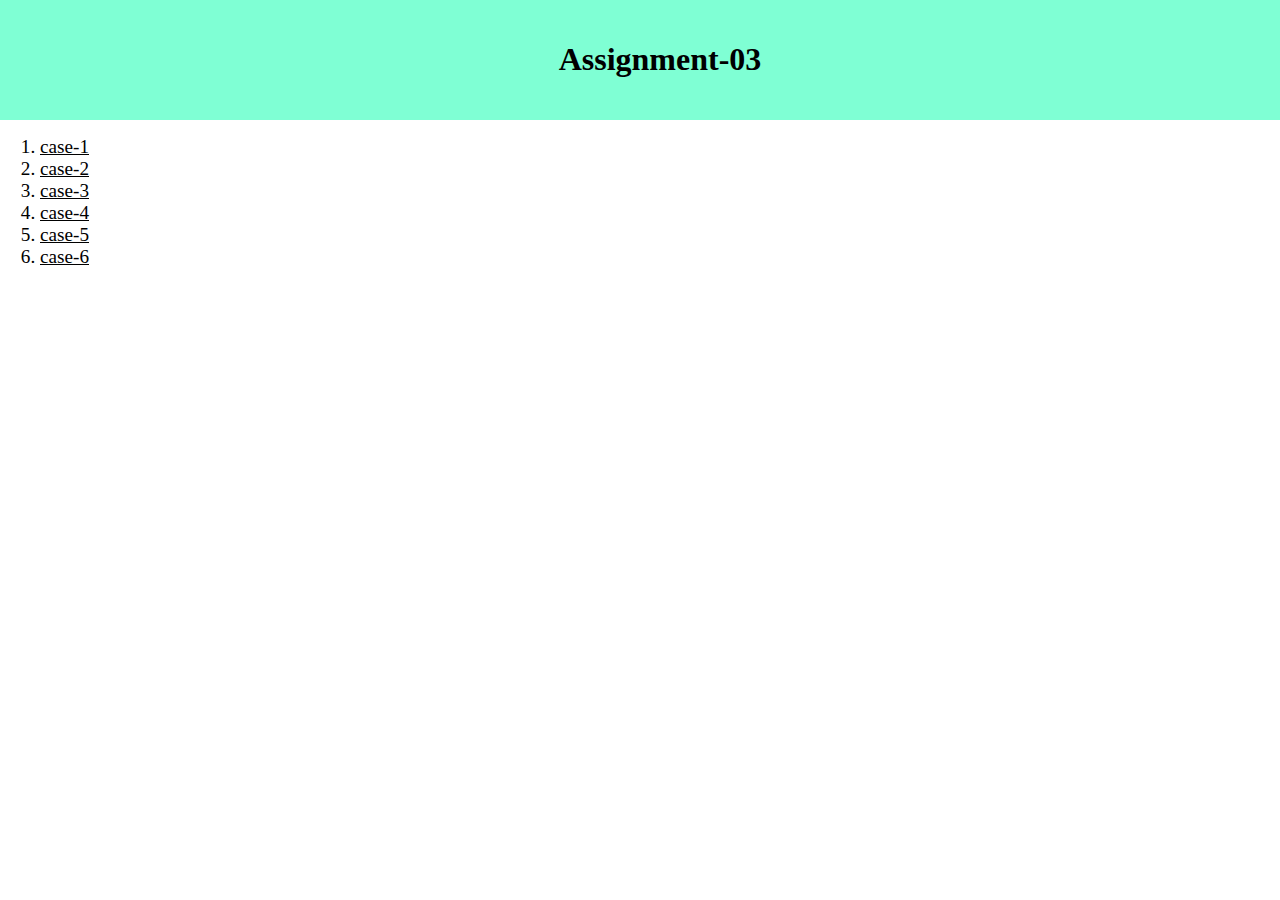
<file: index.html>
<!DOCTYPE html>
<html lang="en">
<head>
    <meta charset="UTF-8">
    <meta name="viewport" content="width=device-width, initial-scale=1.0">
    <title>Assignment 03</title>
    <link rel="stylesheet" href="/css/index.css">
</head>
<body>
    <header>
        <h1>Assignment-03</h1>
    </header>

    <div>
        <ol>
            <li><a href="/cases/case-1.html" target="_blank">case-1</a></li>
            <li><a href="/cases/case-2.html" target="_blank">case-2</a></li>
            <li><a href="/cases/case-3.html" target="_blank">case-3</a></li>
            <li><a href="/cases/case-4.html" target="_blank">case-4</a></li>
            <li><a href="/cases/case-5.html" target="_blank">case-5</a></li>
            <li><a href="/cases/case-6.html" target="_blank">case-6</a></li>
        </ol>
    </div>
</body>
</html>
</file>
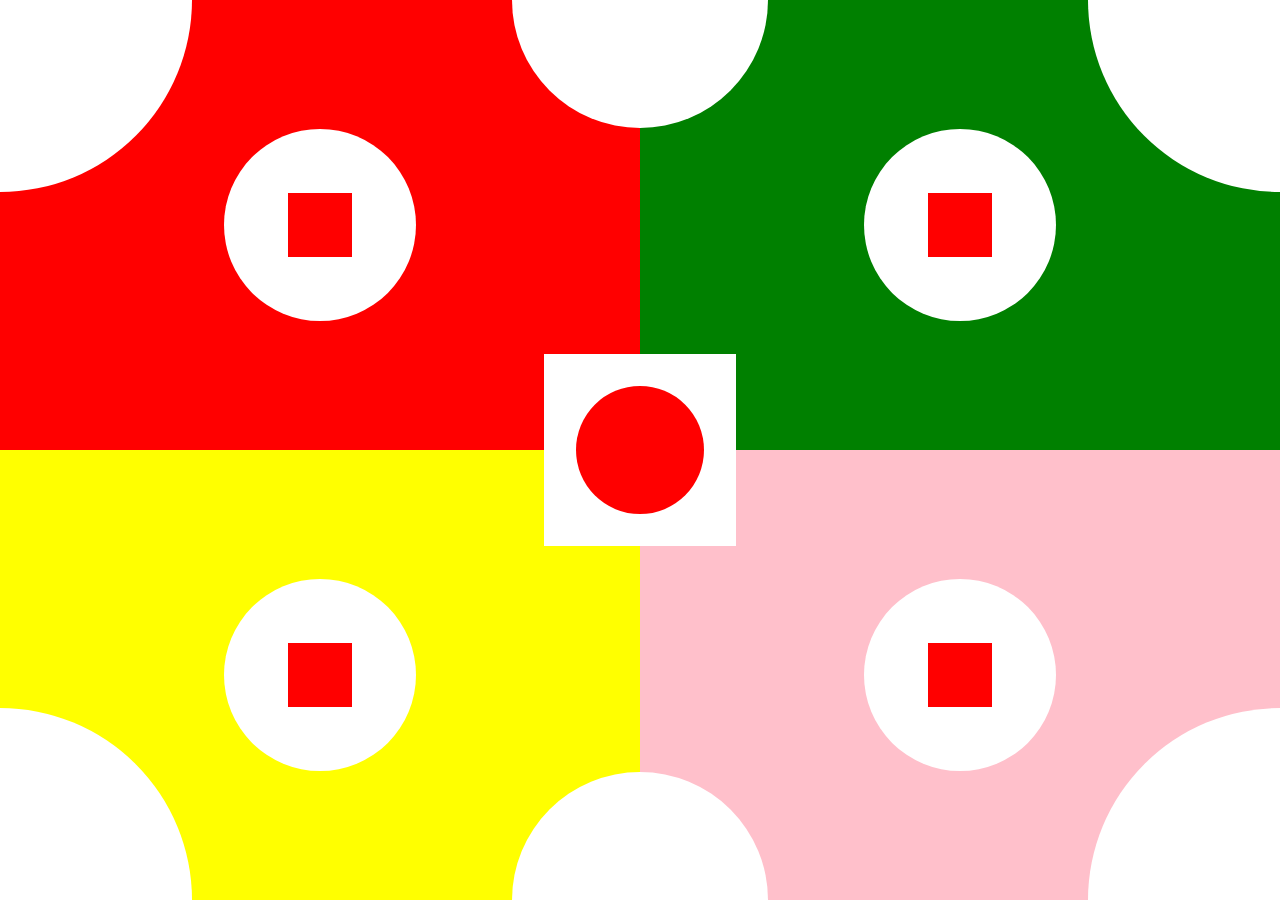
<file: cases/case-1.html>
<!DOCTYPE html>
<html lang="en">
<head>
    <meta charset="UTF-8">
    <meta name="viewport" content="width=device-width, initial-scale=1.0">
    <title>case 01</title>
    <link rel="stylesheet" href="/css/case-1.css">
</head>
<body>
    <div class="container">
        <div class="box1">
            <div class="c1"></div>
            <div class="cc1"></div>
            <div id="circle1">
                <div id="box1"></div>
            </div>
        </div>
        <div class="box2">
            <div class="c2"></div>
            <div class="cc2"></div>
            <div id="circle2">
                <div id="box2"></div>
            </div>
        </div>
        <div class="box3">
            <div class="c3"></div>
            <div class="cc3"></div>
            <div id="circle3">
                <div id="box3"></div>
            </div>
        </div>
        <div class="box4">
            <div class="c4"></div>
            <div class="cc4"></div>
            <div id="circle4">
                <div id="box4"></div>
            </div>
        </div>
        <div id="box">
            <div id="circle"></div>
        </div>
        
    </div>
</body>
</html>
</file>
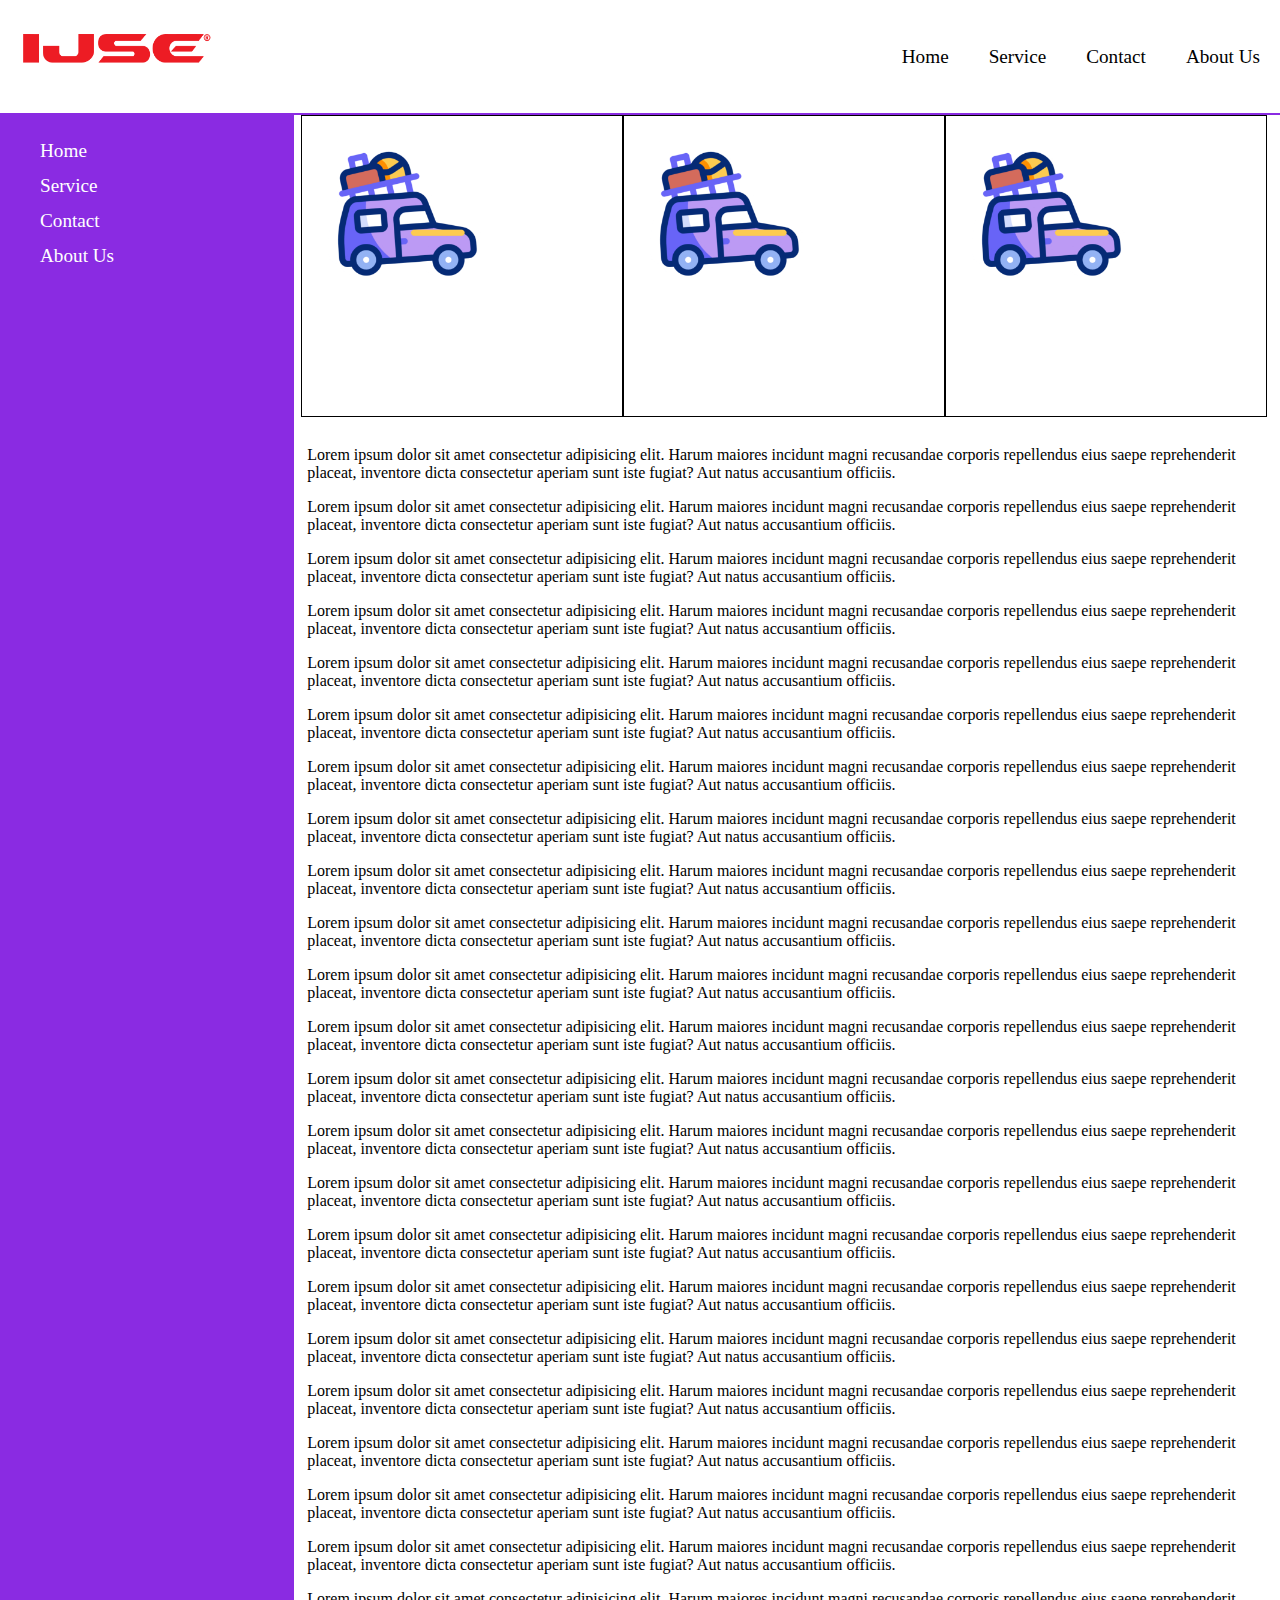
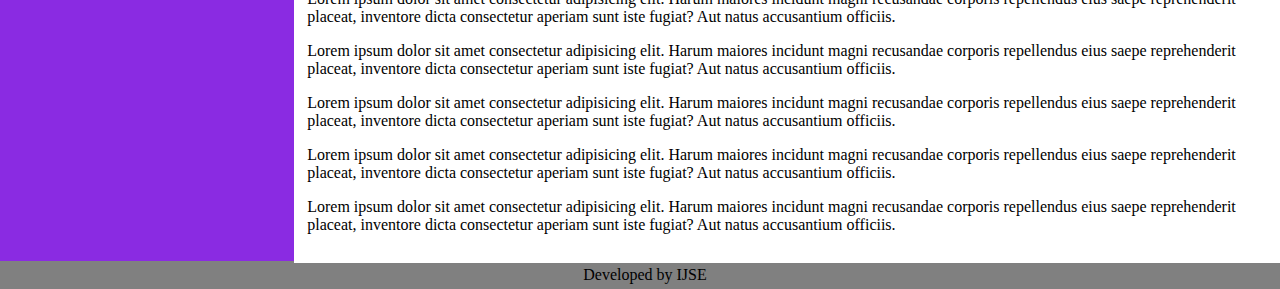
<file: cases/case-2.html>
<!DOCTYPE html>
<html lang="en">
<head>
    <meta charset="UTF-8">
    <meta name="viewport" content="width=device-width, initial-scale=1.0">
    <title>case-2</title>
    <link rel="stylesheet" href="/css/case-2.css">
</head>
<body>
    <header>
        <div>
            <img src="/assests/icons/ijse.png" alt="">
        </div>
        <div>
            <nav>
                <ul>
                    <li class="list"><a href="#">Home</a></li>
                    <li class="list"><a href="#">Service</a></li>
                    <li class="list"><a href="#">Contact</a></li>
                    <li class="list"><a href="#">About Us</a></li>
                </ul>
            </nav>
        </div>
    </header>
    <main>
        <section>
            <div class="main-box">
                <div>
                    <ul id="side-list">
                        <li>Home</li>
                        <li>Service</li>
                        <li>Contact</li>
                        <li>About Us</li>
                    </ul>
                </div>
                <div class="white-box">
                    <div class="container">
                        <div id="box">
                            <img src="/assests/image/car.gif" alt="funy car GIF png">
                        </div>
                        <div id="box">
                            <img src="/assests/image/car.gif" alt="funy car GIF png">
                        </div>
                        <div id="box">
                            <img src="/assests/image/car.gif" alt="funy car GIF png">
                        </div>
                    </div>
                    <div class="paragraph">
                        <p>
                            Lorem ipsum dolor sit amet consectetur adipisicing elit. Harum maiores incidunt magni recusandae corporis repellendus eius saepe reprehenderit placeat, inventore dicta consectetur aperiam sunt iste fugiat? Aut natus accusantium officiis.
                        </p>
                        <p>
                            Lorem ipsum dolor sit amet consectetur adipisicing elit. Harum maiores incidunt magni recusandae corporis repellendus eius saepe reprehenderit placeat, inventore dicta consectetur aperiam sunt iste fugiat? Aut natus accusantium officiis.
                        </p>
                        <p>
                            Lorem ipsum dolor sit amet consectetur adipisicing elit. Harum maiores incidunt magni recusandae corporis repellendus eius saepe reprehenderit placeat, inventore dicta consectetur aperiam sunt iste fugiat? Aut natus accusantium officiis.
                        </p>
                        <p>
                            Lorem ipsum dolor sit amet consectetur adipisicing elit. Harum maiores incidunt magni recusandae corporis repellendus eius saepe reprehenderit placeat, inventore dicta consectetur aperiam sunt iste fugiat? Aut natus accusantium officiis.
                        </p>
                        <p>
                            Lorem ipsum dolor sit amet consectetur adipisicing elit. Harum maiores incidunt magni recusandae corporis repellendus eius saepe reprehenderit placeat, inventore dicta consectetur aperiam sunt iste fugiat? Aut natus accusantium officiis.
                        </p>
                        <p>
                            Lorem ipsum dolor sit amet consectetur adipisicing elit. Harum maiores incidunt magni recusandae corporis repellendus eius saepe reprehenderit placeat, inventore dicta consectetur aperiam sunt iste fugiat? Aut natus accusantium officiis.
                        </p>
                        <p>
                            Lorem ipsum dolor sit amet consectetur adipisicing elit. Harum maiores incidunt magni recusandae corporis repellendus eius saepe reprehenderit placeat, inventore dicta consectetur aperiam sunt iste fugiat? Aut natus accusantium officiis.
                        </p>
                        <p>
                            Lorem ipsum dolor sit amet consectetur adipisicing elit. Harum maiores incidunt magni recusandae corporis repellendus eius saepe reprehenderit placeat, inventore dicta consectetur aperiam sunt iste fugiat? Aut natus accusantium officiis.
                        </p>
                        <p>
                            Lorem ipsum dolor sit amet consectetur adipisicing elit. Harum maiores incidunt magni recusandae corporis repellendus eius saepe reprehenderit placeat, inventore dicta consectetur aperiam sunt iste fugiat? Aut natus accusantium officiis.
                        </p>
                        <p>
                            Lorem ipsum dolor sit amet consectetur adipisicing elit. Harum maiores incidunt magni recusandae corporis repellendus eius saepe reprehenderit placeat, inventore dicta consectetur aperiam sunt iste fugiat? Aut natus accusantium officiis.
                        </p>
                        <p>
                            Lorem ipsum dolor sit amet consectetur adipisicing elit. Harum maiores incidunt magni recusandae corporis repellendus eius saepe reprehenderit placeat, inventore dicta consectetur aperiam sunt iste fugiat? Aut natus accusantium officiis.
                        </p>
                        <p>
                            Lorem ipsum dolor sit amet consectetur adipisicing elit. Harum maiores incidunt magni recusandae corporis repellendus eius saepe reprehenderit placeat, inventore dicta consectetur aperiam sunt iste fugiat? Aut natus accusantium officiis.
                        </p>
                        <p>
                            Lorem ipsum dolor sit amet consectetur adipisicing elit. Harum maiores incidunt magni recusandae corporis repellendus eius saepe reprehenderit placeat, inventore dicta consectetur aperiam sunt iste fugiat? Aut natus accusantium officiis.
                        </p>
                        <p>
                            Lorem ipsum dolor sit amet consectetur adipisicing elit. Harum maiores incidunt magni recusandae corporis repellendus eius saepe reprehenderit placeat, inventore dicta consectetur aperiam sunt iste fugiat? Aut natus accusantium officiis.
                        </p>
                        <p>
                            Lorem ipsum dolor sit amet consectetur adipisicing elit. Harum maiores incidunt magni recusandae corporis repellendus eius saepe reprehenderit placeat, inventore dicta consectetur aperiam sunt iste fugiat? Aut natus accusantium officiis.
                        </p>
                        <p>
                            Lorem ipsum dolor sit amet consectetur adipisicing elit. Harum maiores incidunt magni recusandae corporis repellendus eius saepe reprehenderit placeat, inventore dicta consectetur aperiam sunt iste fugiat? Aut natus accusantium officiis.
                        </p>
                        <p>
                            Lorem ipsum dolor sit amet consectetur adipisicing elit. Harum maiores incidunt magni recusandae corporis repellendus eius saepe reprehenderit placeat, inventore dicta consectetur aperiam sunt iste fugiat? Aut natus accusantium officiis.
                        </p>
                        <p>
                            Lorem ipsum dolor sit amet consectetur adipisicing elit. Harum maiores incidunt magni recusandae corporis repellendus eius saepe reprehenderit placeat, inventore dicta consectetur aperiam sunt iste fugiat? Aut natus accusantium officiis.
                        </p>
                        <p>
                            Lorem ipsum dolor sit amet consectetur adipisicing elit. Harum maiores incidunt magni recusandae corporis repellendus eius saepe reprehenderit placeat, inventore dicta consectetur aperiam sunt iste fugiat? Aut natus accusantium officiis.
                        </p>
                        <p>
                            Lorem ipsum dolor sit amet consectetur adipisicing elit. Harum maiores incidunt magni recusandae corporis repellendus eius saepe reprehenderit placeat, inventore dicta consectetur aperiam sunt iste fugiat? Aut natus accusantium officiis.
                        </p>
                        <p>
                            Lorem ipsum dolor sit amet consectetur adipisicing elit. Harum maiores incidunt magni recusandae corporis repellendus eius saepe reprehenderit placeat, inventore dicta consectetur aperiam sunt iste fugiat? Aut natus accusantium officiis.
                        </p>
                        <p>
                            Lorem ipsum dolor sit amet consectetur adipisicing elit. Harum maiores incidunt magni recusandae corporis repellendus eius saepe reprehenderit placeat, inventore dicta consectetur aperiam sunt iste fugiat? Aut natus accusantium officiis.
                        </p>
                        <p>
                            Lorem ipsum dolor sit amet consectetur adipisicing elit. Harum maiores incidunt magni recusandae corporis repellendus eius saepe reprehenderit placeat, inventore dicta consectetur aperiam sunt iste fugiat? Aut natus accusantium officiis.
                        </p>
                        <p>
                            Lorem ipsum dolor sit amet consectetur adipisicing elit. Harum maiores incidunt magni recusandae corporis repellendus eius saepe reprehenderit placeat, inventore dicta consectetur aperiam sunt iste fugiat? Aut natus accusantium officiis.
                        </p>
                        <p>
                            Lorem ipsum dolor sit amet consectetur adipisicing elit. Harum maiores incidunt magni recusandae corporis repellendus eius saepe reprehenderit placeat, inventore dicta consectetur aperiam sunt iste fugiat? Aut natus accusantium officiis.
                        </p>
                        <p>
                            Lorem ipsum dolor sit amet consectetur adipisicing elit. Harum maiores incidunt magni recusandae corporis repellendus eius saepe reprehenderit placeat, inventore dicta consectetur aperiam sunt iste fugiat? Aut natus accusantium officiis.
                        </p>
                        <p>
                            Lorem ipsum dolor sit amet consectetur adipisicing elit. Harum maiores incidunt magni recusandae corporis repellendus eius saepe reprehenderit placeat, inventore dicta consectetur aperiam sunt iste fugiat? Aut natus accusantium officiis.
                        </p>
                    </div>
                </div>
            </div>
        </section>
    </main>
           
    <footer>
        Developed by IJSE
    </footer>
</body>
</html>
</file>
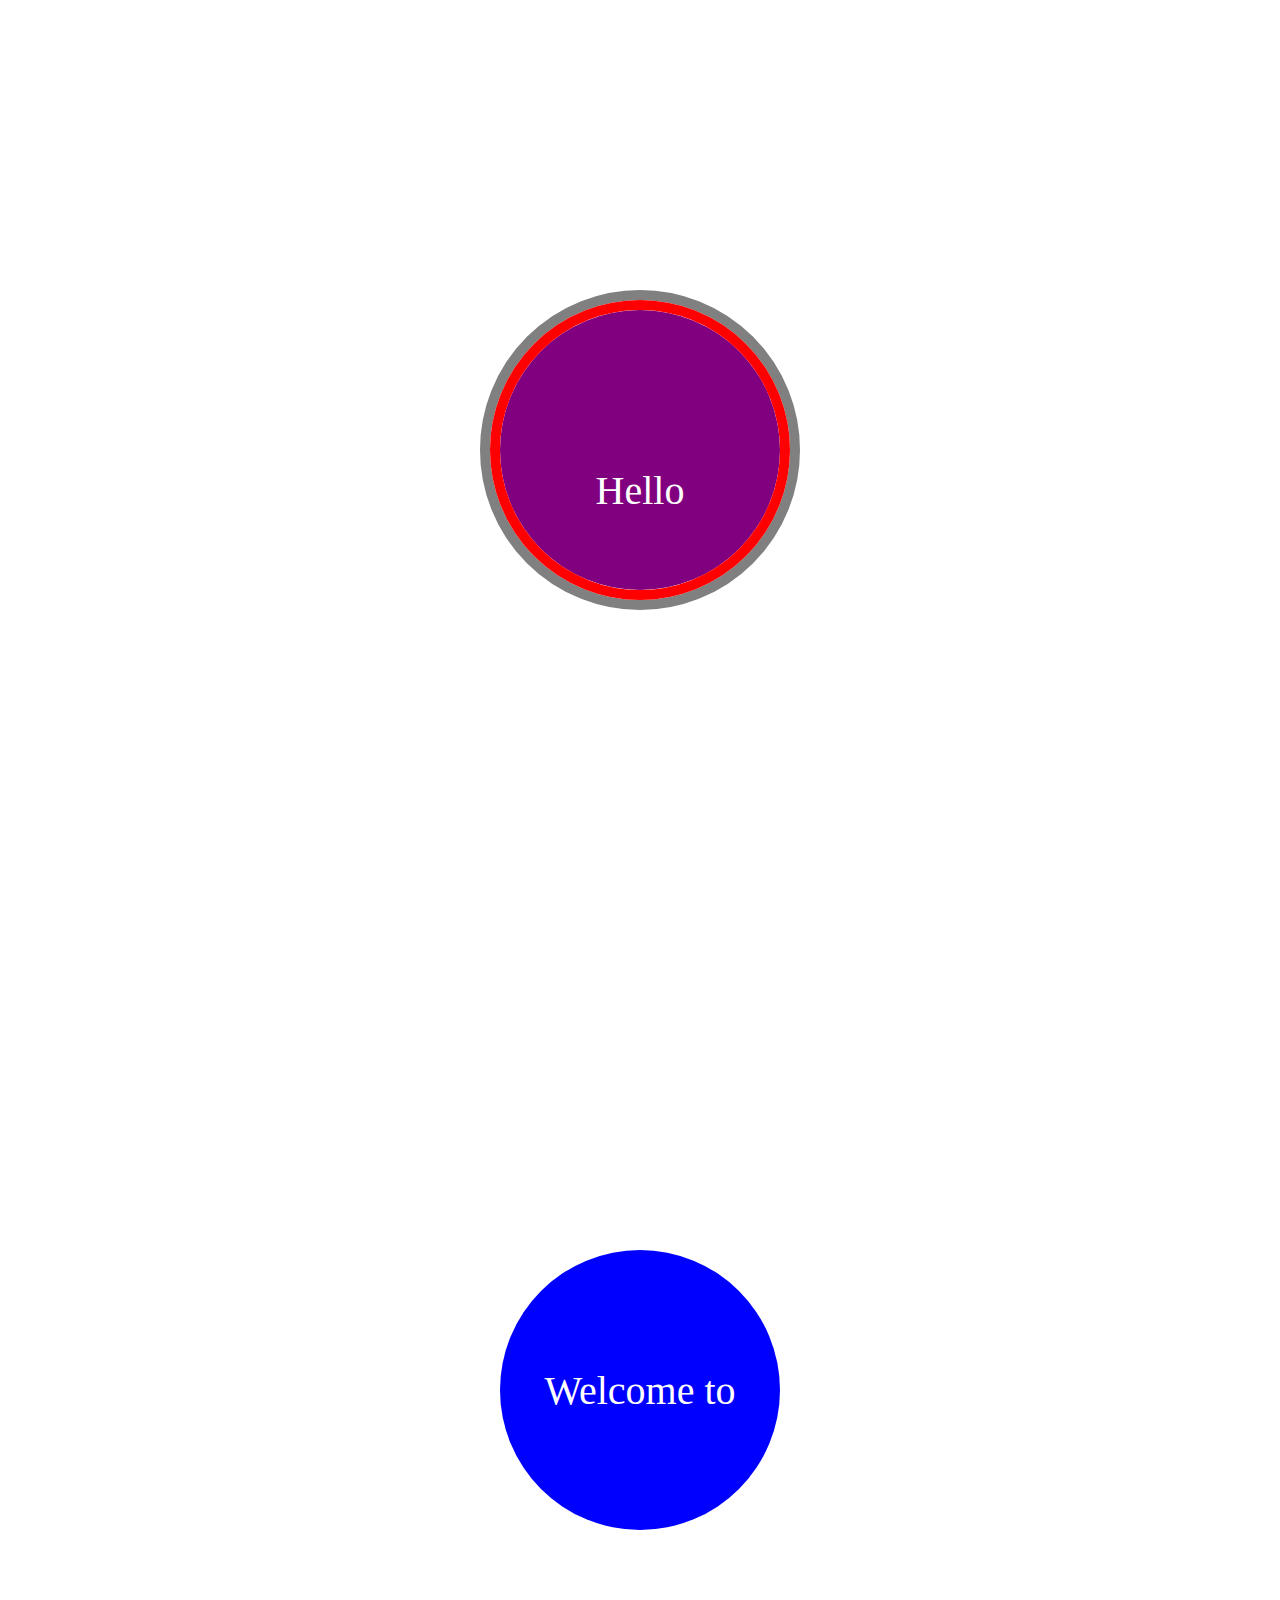
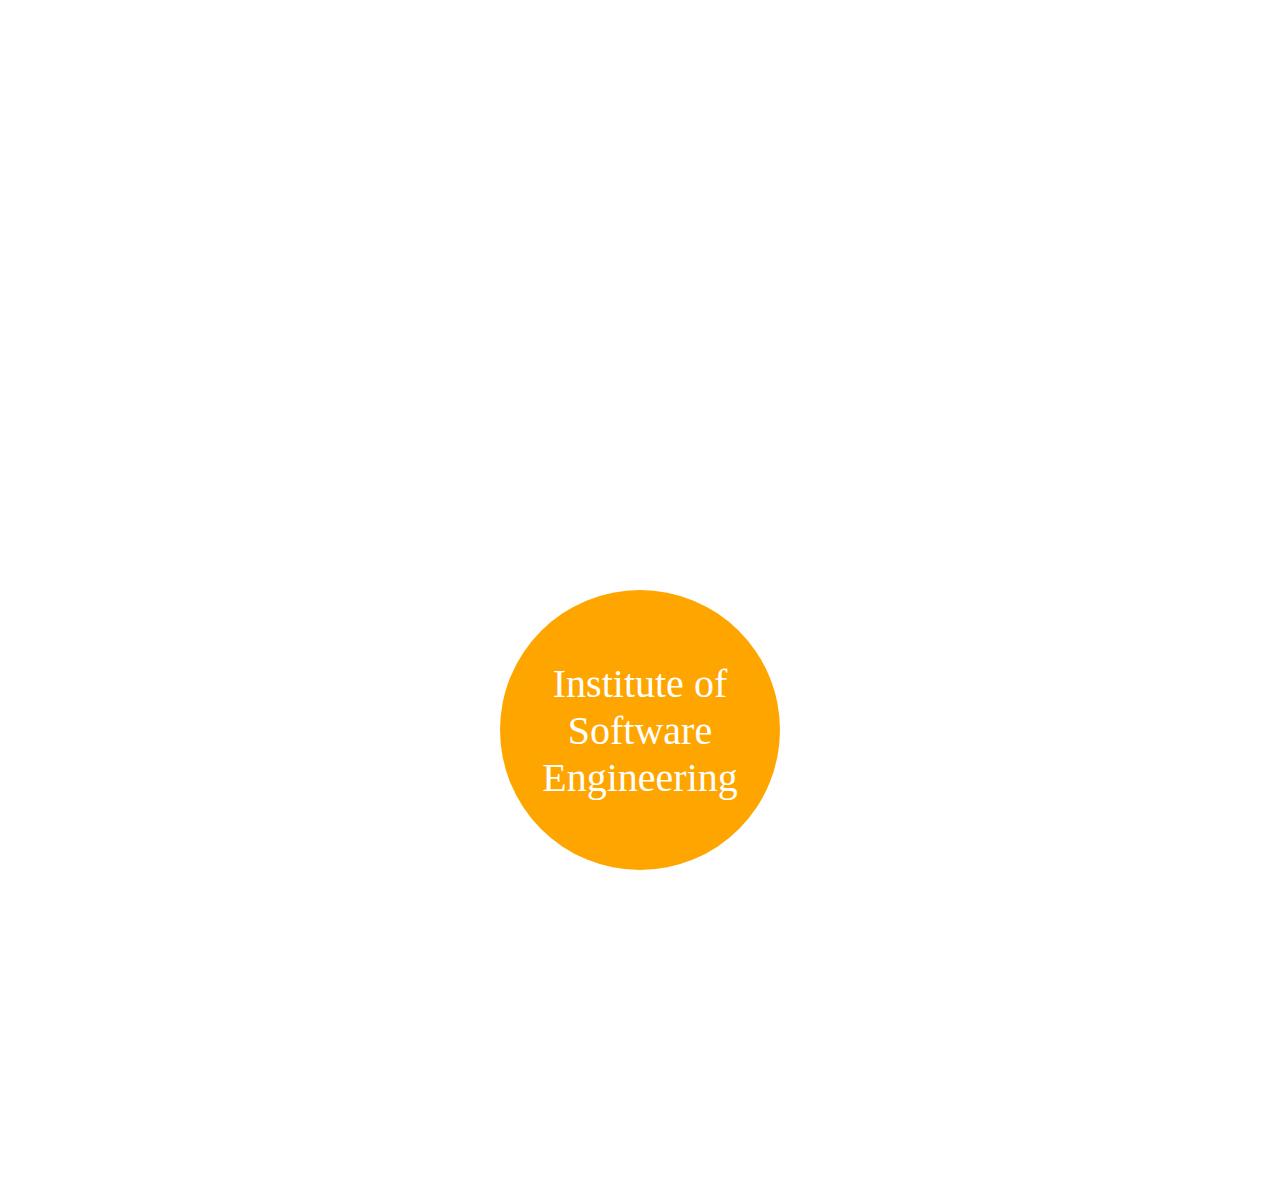
<file: cases/case-3.html>
<!DOCTYPE html>
<html lang="en">
<head>
    <meta charset="UTF-8">
    <meta name="viewport" content="width=device-width, initial-scale=1.0">
    <title>case-3</title>
    <link rel="stylesheet" href="/css/case-3.css">
</head>
<body>
    <div class="main1">
        <div id="circle-purpul">
            <p>Hello</p>
        </div>
    </div>
    <div class="main2">
        <div id="circle-blue">
            <p>Welcome to</p>
        </div>
    </div>
    <div class="main3">
        <div id="circle-orange">
            <p>Institute of Software Engineering</p>
        </div>
    </div>
    
    <div id="circle1">
        <div id="circle2"></div>
    </div>

    
</body>
</html>
</file>
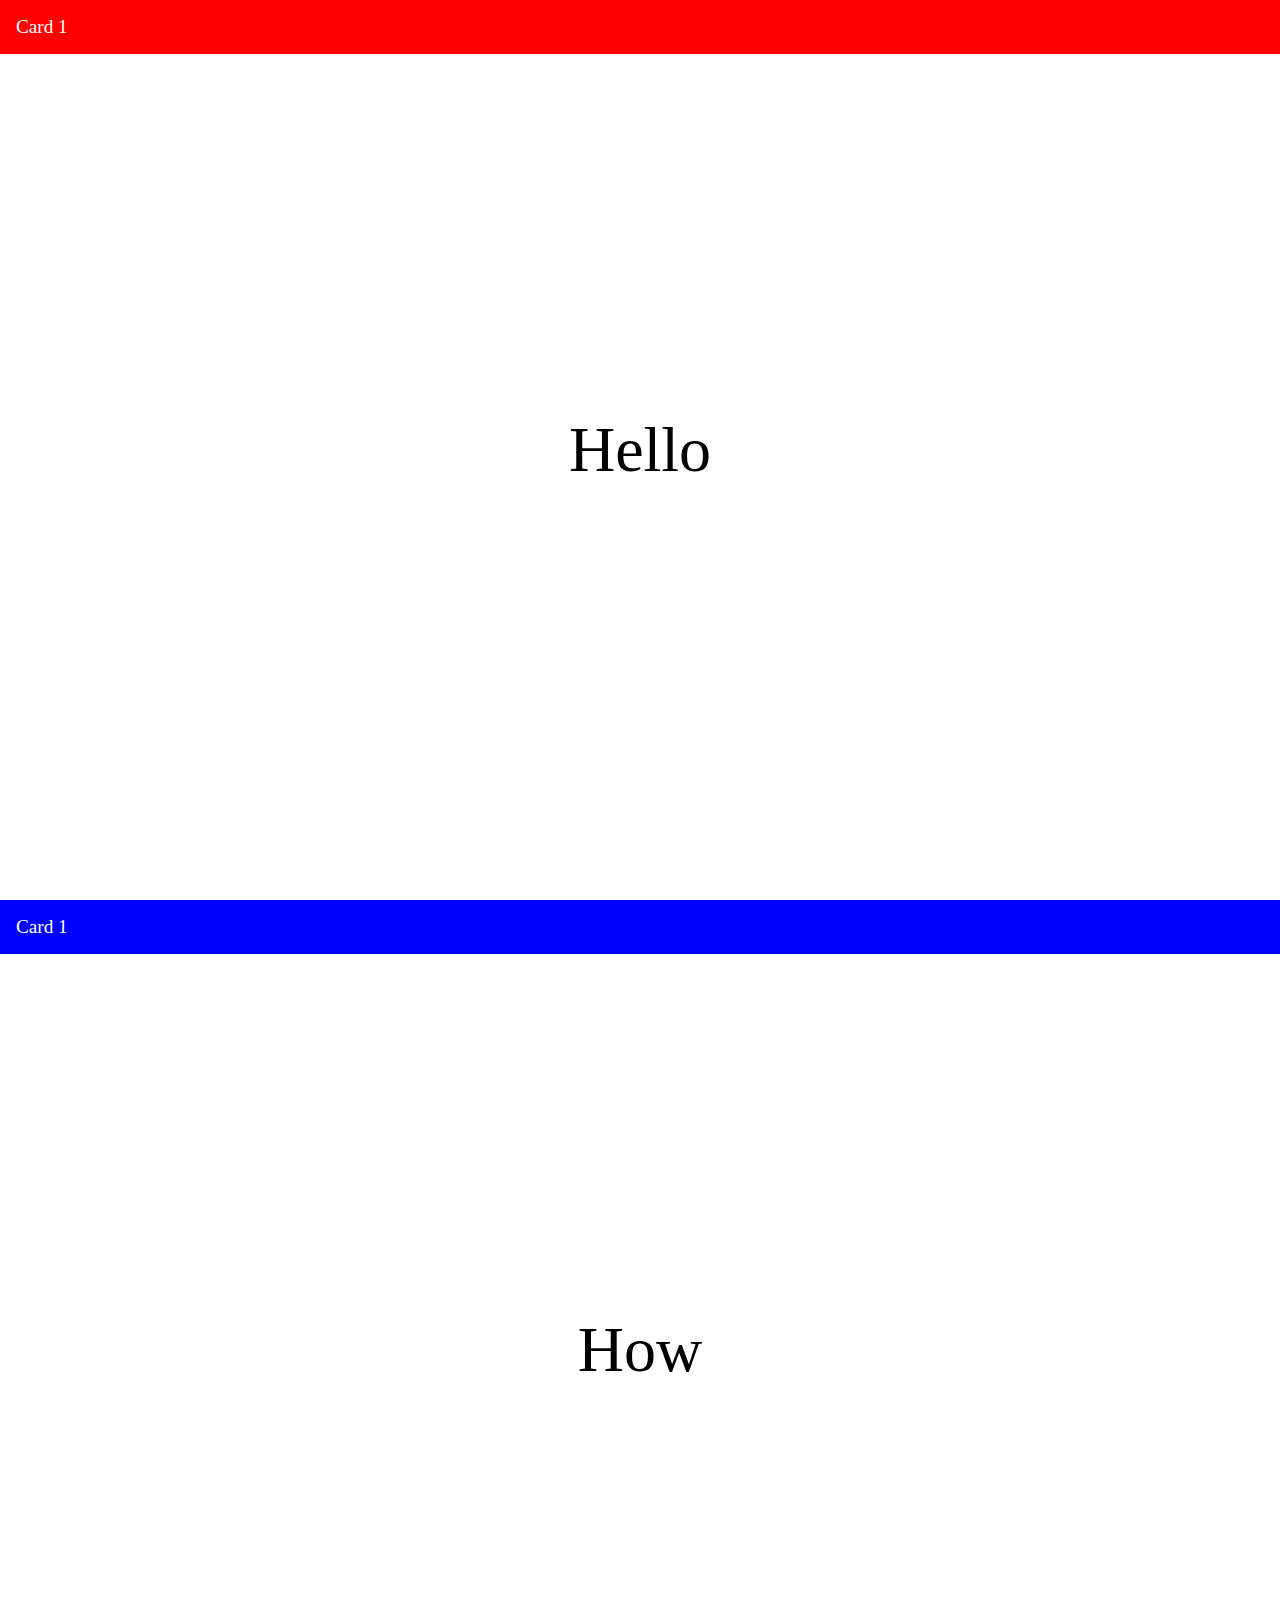
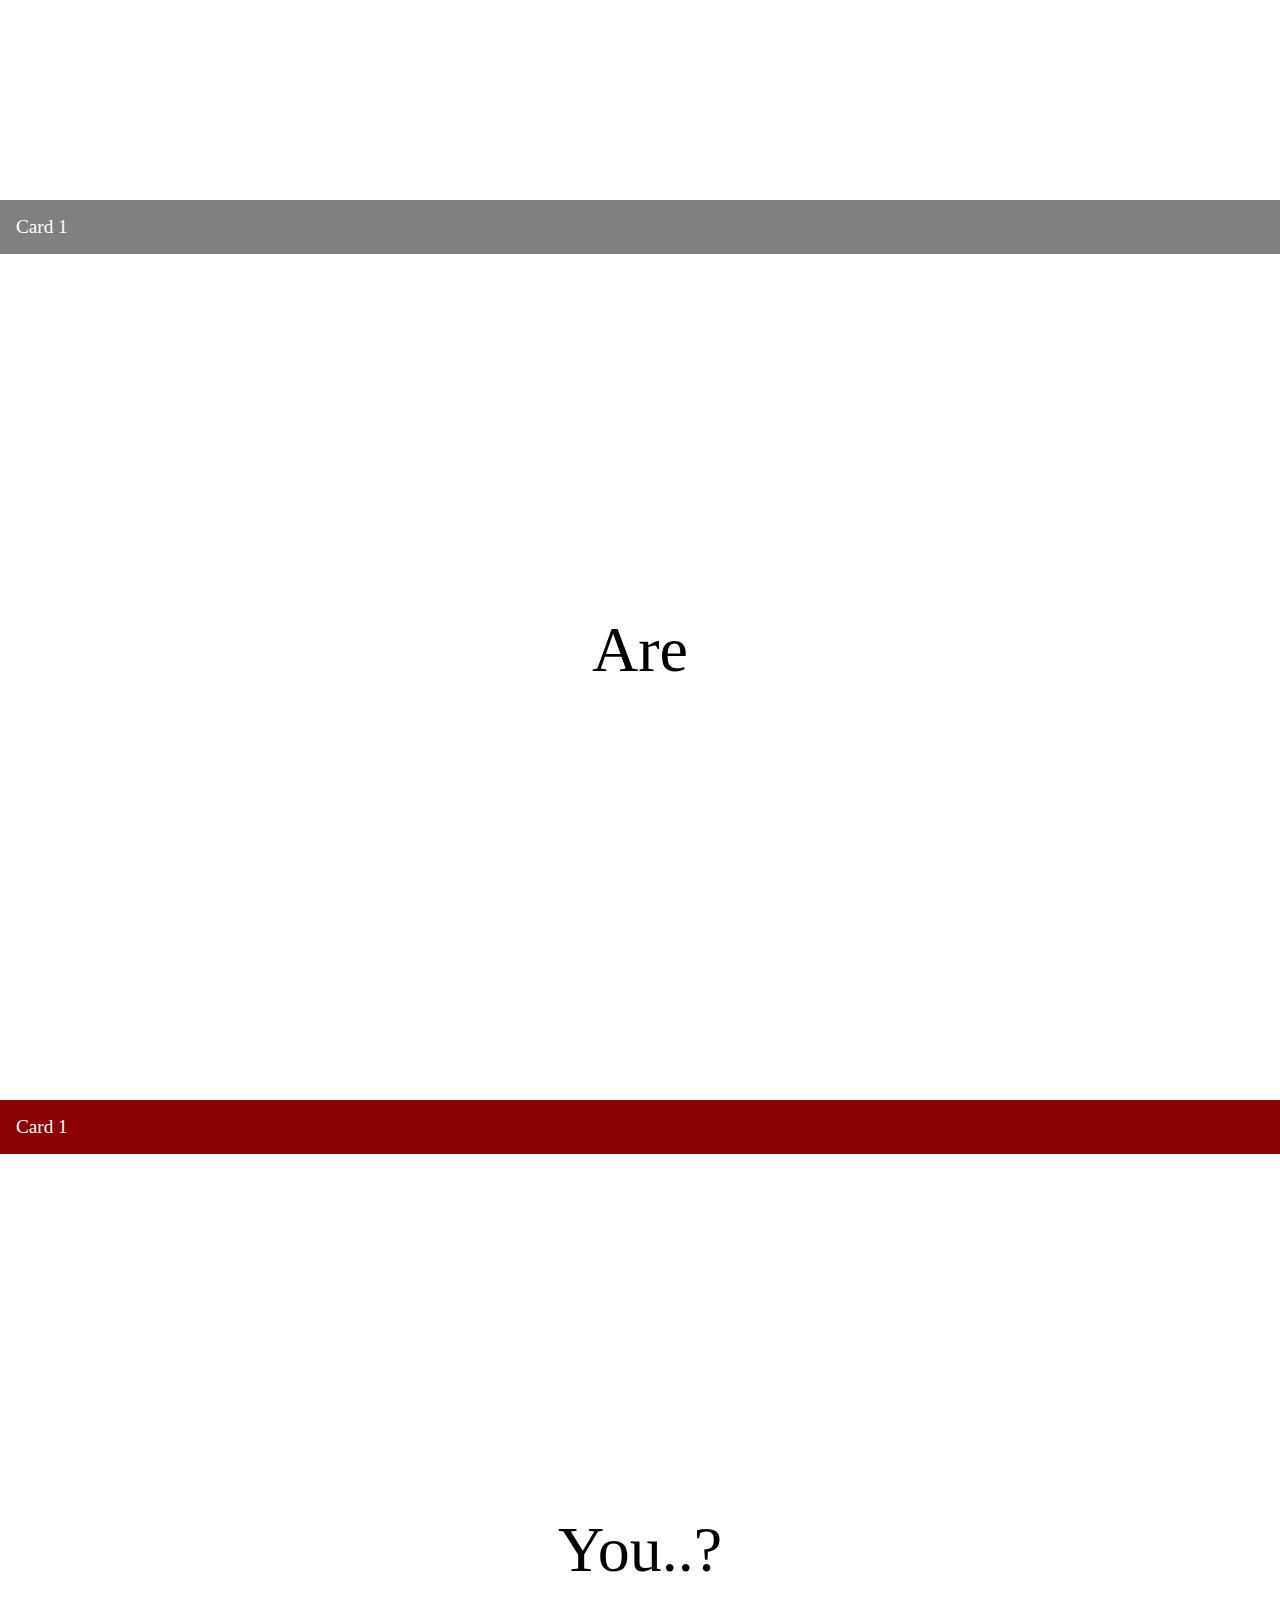
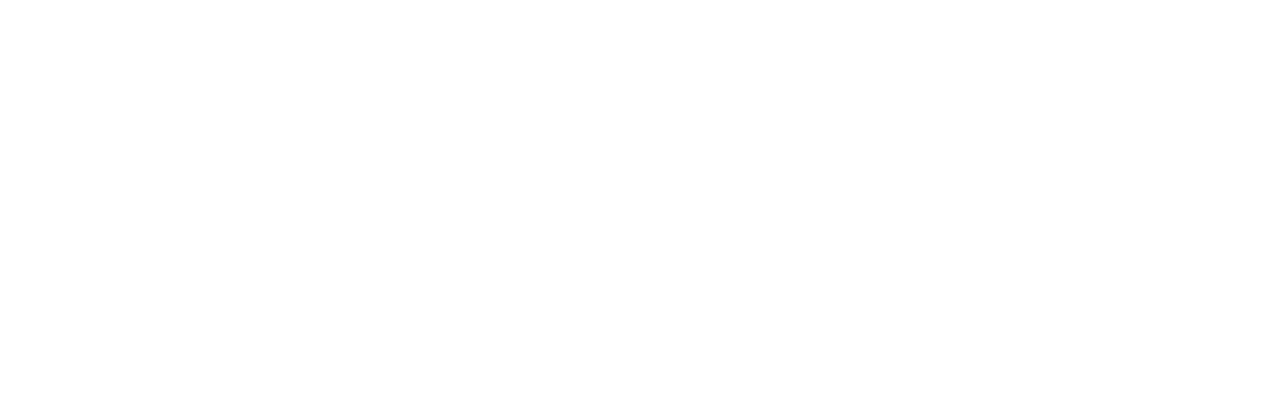
<file: cases/case-4.html>
<!DOCTYPE html>
<html lang="en">
<head>
    <meta charset="UTF-8">
    <meta name="viewport" content="width=device-width, initial-scale=1.0">
    <title>case-4</title>
    <link rel="stylesheet" href="/css/case-4.css">
</head>
<body>
    <main>
        
        <section class="section" id="section-1">
            <p class="text">Hello</p>
            <div class="title-box">
                <p class="title">Card 1</p>
            </div>
        </section>

        <section class="section" id="section-2">
            <p class="text">How</p>
            <div class="title-box">
                <p class="title">Card 1</p>
            </div>
        </section>

        <section class="section" id="section-3">
            <p class="text">Are</p>
            <div class="title-box">
                <p class="title">Card 1</p>
            </div>
        </section>

        <section class="section" id="section-4">
            <p class="text">You..?</p>
            <div class="title-box">
                <p class="title">Card 1</p>
            </div>
        </section>


    </main>
</body>
</html>
</file>
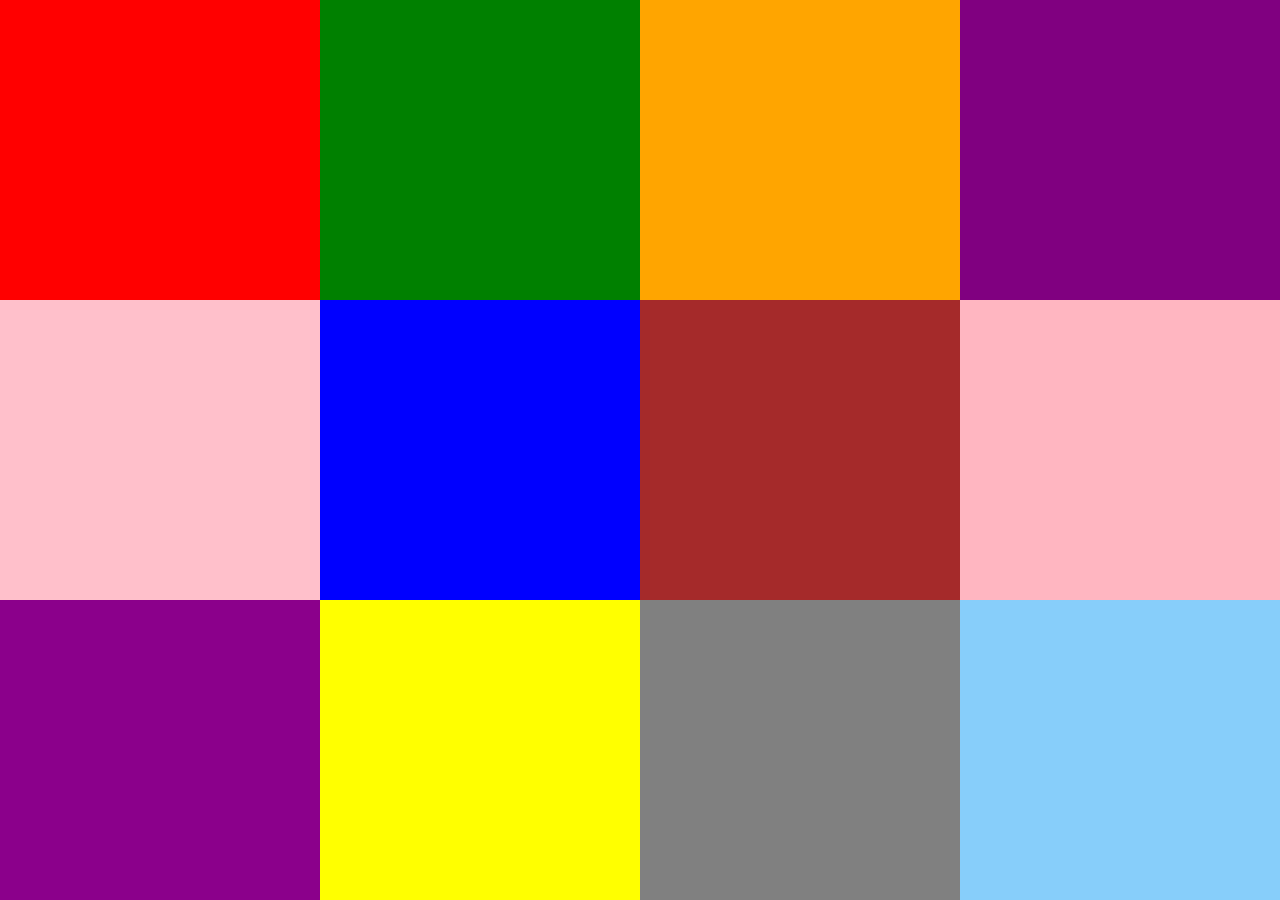
<file: cases/case-5.html>
<!DOCTYPE html>
<html lang="en">
<head>
    <meta charset="UTF-8">
    <meta name="viewport" content="width=device-width, initial-scale=1.0">
    <title>case-5</title>
    <link rel="stylesheet" href="/css/case-5.css">
</head>
<body>
    <div class="container">
        <div id="box1"></div>
        <div id="box2"></div>
        <div id="box3"></div>
        <div id="box4"></div>
        <div id="box5"></div>
        <div id="box6"></div>
        <div id="box7"></div>
        <div id="box8"></div>
        <div id="box9"></div>
        <div id="box10"></div>
        <div id="box11"></div>
        <div id="box12"></div>
    </div>
</body>
</html>
</file>
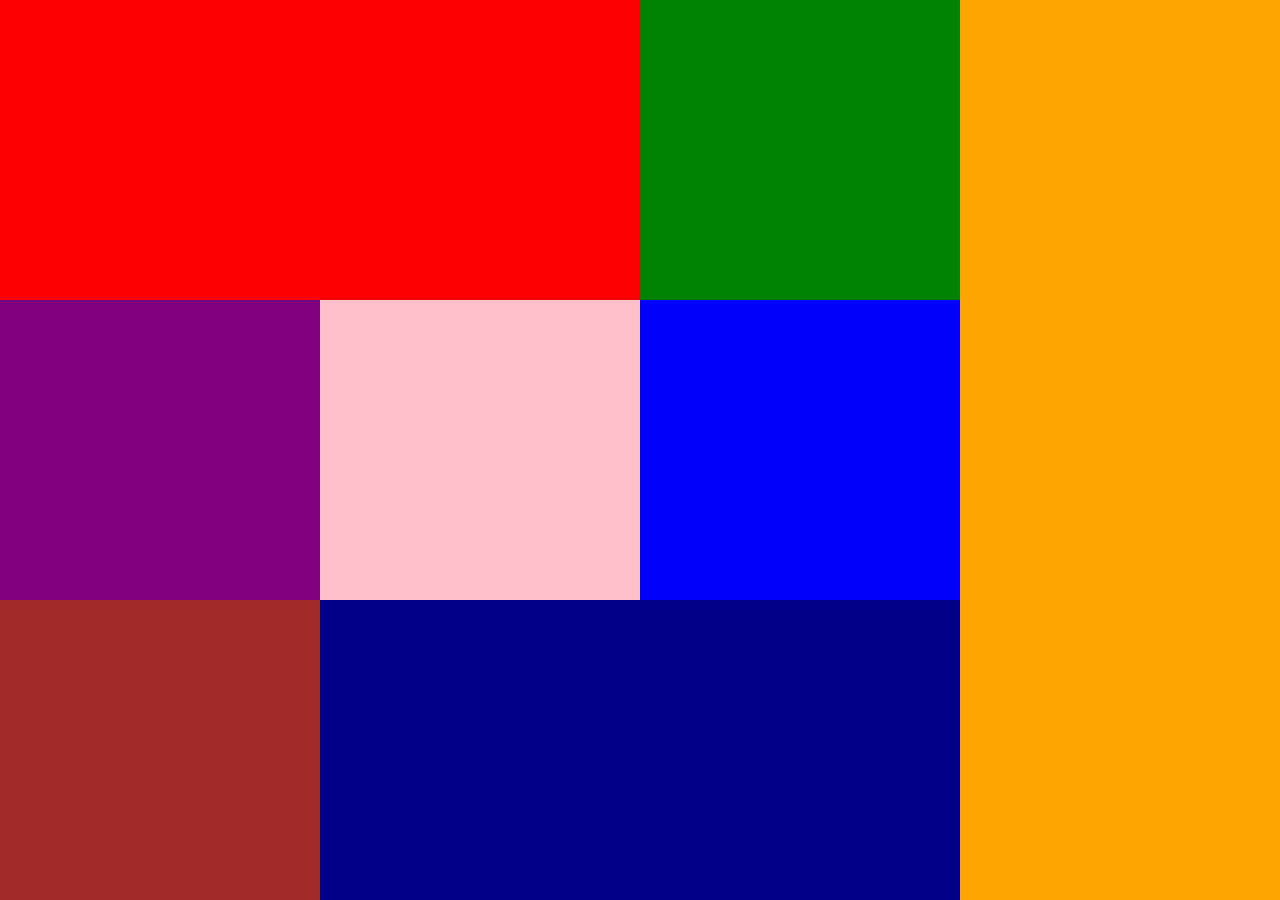
<file: cases/case-6.html>
<!DOCTYPE html>
<html lang="en">
<head>
    <meta charset="UTF-8">
    <meta name="viewport" content="width=device-width, initial-scale=1.0">
    <title>case-6</title>
    <link rel="stylesheet" href="/css/case-6.css">
</head>
<body>
    <div class="container">
        <div class="box b1"></div>
        <div class="box b2"></div>
        <div class="box b3"></div>
        <div class="box b4"></div>
        <div class="box b5"></div>
        <div class="box b6"></div>
        <div class="box b7"></div>
        <div class="box b8"></div>
    </div>
</body>
</html>
</file>
<file: css/index.css>
header{
    width: 100%;
    padding: 20px;
    background-color: aquamarine;

    text-align: center;
}

body{
    margin: 0;
}

li{
    font-size: 1.2rem;
}

a{
    color: black;
}
</file>
<file: css/case-1.css>
body{
    margin: 0;
}

.box1{
    width: 50%;
    height: 50%;
    background-color: red;
    height: 50vh;
    position: absolute;
    top: 0;
    left: 0;
}

.box2{
    width: 50%;
    height: 50%;
    background-color: green;
    height: 50vh;
    position: absolute;
    top: 0;
    left: 50%;
}

.box3{
    width: 50%;
    height: 50%;
    background-color: yellow;
    height: 50vh;
    position: absolute;
    top: 50%;
    left: 0;
}

.box4{
    width: 50%;
    height: 50%;
    background-color: pink;
    height: 50vh;
    position: absolute;
    top: 50%;
    left: 50%;
}

.c1{
    position: absolute;
    top: 0;
    left: 0;
    width: 15vw;
    height: 15vw;
    background-color: white;
    border-bottom-right-radius: 100%;
}

.c2{
    position: absolute;
    top: 0;
    right: 0;
    width: 15vw;
    height: 15vw;
    background-color: white;
    border-bottom-left-radius: 100%;
}

.c3{
    position: absolute;
    bottom: 0;
    left: 0;
    width: 15vw;
    height: 15vw;
    background-color: white;
    border-top-right-radius: 100%;
}

.c4{
    position: absolute;
    bottom: 0;
    right: 0;
    width: 15vw;
    height: 15vw;
    background-color: white;
    border-top-left-radius: 100%;
}

.cc1{
    position: absolute;
    top: 0;
    right: 0;
    width: 10vw;
    height: 10vw;
    background-color: white;
    border-bottom-left-radius: 100%;
}

.cc2{
    position: absolute;
    top: 0;
    left: 0;
    width: 10vw;
    height: 10vw;
    background-color: white;
    border-bottom-right-radius: 100%;
}

.cc3{
    position: absolute;
    bottom: 0;
    right: 0;
    width: 10vw;
    height: 10vw;
    background-color: white;
    border-top-left-radius: 100%;
}

.cc4{
    position: absolute;
    bottom: 0;
    left: 0;
    width: 10vw;
    height: 10vw;
    background-color: white;
    border-top-right-radius: 100%;
}

#box{
    width: 15vw;
    height: 15vw;
    background-color: white;

    position: absolute;
    top: 50%;
    left: 50%;
    transform: translate(-50%, -50%);
}

#circle{
    width: 10vw;
    height: 10vw;
    background-color: red;
    border-radius: 50%;

    position: absolute;
    top: 50%;
    left: 50%;
    transform: translate(-50%, -50%);
}

#circle1{
    width: 15vw;
    height: 15vw;
    background-color: white;
    border-radius: 50%;

    position: absolute;
    top: 50%;
    left: 50%;
    transform: translate(-50%, -50%);
}

#circle2{
    width: 15vw;
    height: 15vw;
    background-color: white;
    border-radius: 50%;

    position: absolute;
    top: 50%;
    left: 50%;
    transform: translate(-50%, -50%);
}

#circle3{
    width: 15vw;
    height: 15vw;
    background-color: white;
    border-radius: 50%;

    position: absolute;
    top: 50%;
    left: 50%;
    transform: translate(-50%, -50%);
}

#circle3{
    width: 15vw;
    height: 15vw;
    background-color: white;
    border-radius: 50%;

    position: absolute;
    top: 50%;
    left: 50%;
    transform: translate(-50%, -50%);
}

#circle4{
    width: 15vw;
    height: 15vw;
    background-color: white;
    border-radius: 50%;

    position: absolute;
    top: 50%;
    left: 50%;
    transform: translate(-50%, -50%);
}

#box1{
    width: 5vw;
    height: 5vw;
    background-color: red;

    position: relative;
    top: 50%;
    left: 50%;
    transform: translate(-50%, -50%);
}

#box2{
    width: 5vw;
    height: 5vw;
    background-color: red;

    position: relative;
    top: 50%;
    left: 50%;
    transform: translate(-50%, -50%);
}

#box3{
    width: 5vw;
    height: 5vw;
    background-color: red;

    position: relative;
    top: 50%;
    left: 50%;
    transform: translate(-50%, -50%);
}

#box4{
    width: 5vw;
    height: 5vw;
    background-color: red;

    position: relative;
    top: 50%;
    left: 50%;
    transform: translate(-50%, -50%);
}
</file>
<file: css/case-2.css>
body{
    margin: 0;
}

header{
    width: 100%;
    background-color: white;

    display: flex;
    justify-content: space-between;
}

header > div > img {
    width: 50%;
    padding: 20px;
}

.list > a{
    display: flex;
    flex-wrap: wrap;
    flex-direction: row;
    color: black;
    text-decoration: none;
    font-size: 1.2rem;
    padding: 20px;
}

ul{
    list-style: none;
    display: flex;
    line-height: 35px;
    color: white;
    font-size: 1.2rem;

    position: relative;
    left: 0;
}

.main-box{
    position: relative;
    background-color: blueviolet;

    display: flex;
    justify-content: space-between;

    width: 100%;
}

#side-list{
    display: flex;
    flex-wrap: wrap;
    flex-direction: column;
}

footer{
    width: 100%;
    padding: 5px;
    background-color: gray;
    text-align: center;
}

img{
    width: 15vw;
    object-fit: contain;
}

.container{
    width: 76vw;
    display: flex;
    justify-content: end;

    position: relative;
    right: 0;
}

.white-box{
    position: relative;
    top: 2px;
    background-color: white;
}

.paragraph{
    width: 75vw;
    padding: 1vw;
}

#box{
    width: 25vw;
    height: 300px;
    border: 1px solid black;
}
</file>
<file: css/case-3.css>
#circle-purpul{
    width: 280px;
    height: 280px;
    background-color: purple;
    border-radius: 50%;

    position: absolute;
    top: 50%;
    left: 50%;
    transform: translate(-50% , -50%);
}

#circle-blue{
    width: 280px;
    height: 280px;
    background-color: blue;
    border-radius: 50%;

    position: relative;
    top: 50%;
    left: 50%;
    transform: translate(-50% , -50%);
}

#circle-orange{
    width: 280px;
    height: 280px;
    background-color: orange;
    border-radius: 50%;

    position: relative;
    top: 50%;
    left: 50%;
    transform: translate(-50% , -50%);
}

p{
    color: white;
    font-size: 2.5rem;
    text-align: center;
    position: relative;
    top: 50%;
    left: 50%;
    transform: translate(-50% , -50%);
}

.main1{
    height: 100vh;
}

.main2{
    height: 100vh;
}

.main3{
    height: 100vh;
}

#circle1{
    width: 300px;
    height: 300px;
    border: 10px solid gray;
    border-radius: 50%;

    position: fixed;
    top: 50%;
    left: 50%;
    transform: translate(-50% , -50%);
}

#circle2{
    width: 280px;
    height: 280px;
    border: 10px solid red;
    border-radius: 50%;

    position: fixed;
    top: 50%;
    left: 50%;
    transform: translate(-50% , -50%);
}

body{
    margin: 0;
}
</file>
<file: css/case-4.css>
body{
    margin: 0;
}

.section{
    width: 100%;
    height: 100vh;
    position: relative;
}

.text{
    font-size: 4rem;
    text-align: center;
    top: 50%;
    left: 50%;
    position: absolute;
    transform: translate(-50%, -50%);
}

.title {
    color: white;
    padding: 16px;
    font-size: 1.2rem;
}

.title-box {
    position: sticky;
    top: 0%;
}

#section-1 .title-box{
    background-color: red ;
}

#section-2 .title-box{
    background-color: blue ;
}

#section-3 .title-box{
    background-color: gray ;
}

#section-4 .title-box{
    background-color: darkred ;
}

p{
    margin: 0;
}
</file>
<file: css/case-5.css>
body{
    margin: 0;
}

#box1{
    background-color: red;
}

#box2{
    background-color: green;
}

#box3{
    background-color: orange;
}

#box4{
    background-color: purple;
}

#box5{
    background-color: pink;
}

#box6{
    background-color: blue;
}

#box7{
    background-color: brown;
}

#box8{
    background-color: lightpink;
}

#box9{
    background-color: darkmagenta;
}

#box10{
    background-color: yellow;
}

#box11{
    background-color: gray;
}

#box12{
    background-color: lightskyblue;
}

.container{
    display: grid;
            grid-template-columns: repeat(4, 1fr);
            grid-template-rows: repeat(3, 1fr);
            width: 100vw;
            height: 100vh;
    
}
</file>
<file: css/case-6.css>
body {
    margin: 0;
}

.container {
    display: grid;
    grid-template-columns: repeat(4, 1fr);
    grid-template-rows: repeat(3,1fr);
    width: 100vw;
    height: 100vh;
}

.b1 {
    grid-column: 1 / 3;
    background-color: red;
}

.b4 {
    grid-row: 1 / 4;
    grid-column: 4;
    background-color: orange;
}

.b8 {
    grid-column: 2 / 4;
    background-color: darkblue;
}

.b2{
    background-color: green;
}

.b3{
    background-color: purple;
}

.b5{
    background-color: pink;
}

.b6{
    background-color: blue;
}

.b7{
    background-color: brown;
}
</file>
